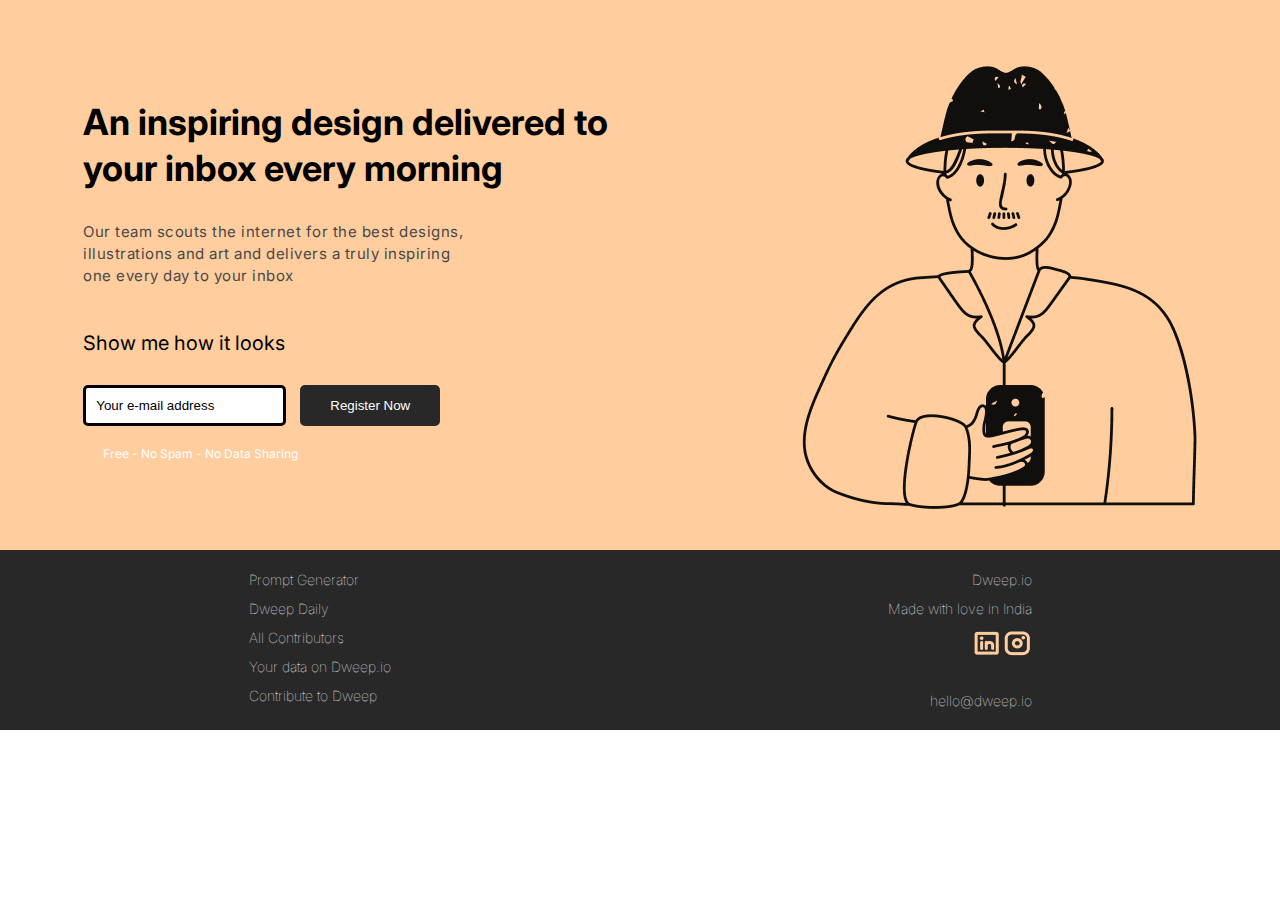
<file: Micro Project 1/index.html>
<!DOCTYPE html>
<html lang="en">
<head>
    <meta charset="UTF-8">
    <meta name="viewport" content="width=device-width, initial-scale=1.0">
    <title>Document</title>
    <link rel="stylesheet" href="style.css">
    <link href="https://fonts.googleapis.com/css2?family=Inter:wght@700&display=swap" rel="stylesheet">

</head>
<body>
        <div class="top">
            <div class="innertop">
                <div>
                    <div class="main">
                        <p>An inspiring design delivered to</p>
                        <p>your inbox every morning</p> 
                    </div>
                    <div class="content">
                        <p>Our team scouts the internet for the best designs,</p> 
                        <p>illustrations and art and delivers a truly inspiring</p>
                        <p>one every day to your inbox</p>
                    </div>
                </div>
                <div>
                    <p class="small">Show me how it looks</p>

                    <form action="">
                        <input type="text" value="Your e-mail address">
                        <button>Register Now</button>
                    </form>

                    <div class="note">Free - No Spam - No Data Sharing</div>
                </div>
            </div>
            <div class="image">
                <img src="dweep io 1.png" alt="">
            </div>
        </div>
        <footer>
            <div class="left">
                <ul>
                    <li>Prompt Generator</li>
                    <li>Dweep Daily</li>
                    <li>All Contributors</li>
                    <li>Your data on Dweep.io</li>
                    <li>Contribute to Dweep</li>
                </ul>
            </div>
                <div class="right">
                    <ul>
                        <li>Dweep.io</li>
                        <li>Made with love in India</li>
                        <li><img src="LinkedinLogo.png" alt=""><img src="InstagramLogo.png" alt=""></li>
                        <br>
                        <li>hello@dweep.io</li>
                    </ul>
                </div>
        </footer>
</body>
</html>
</file>
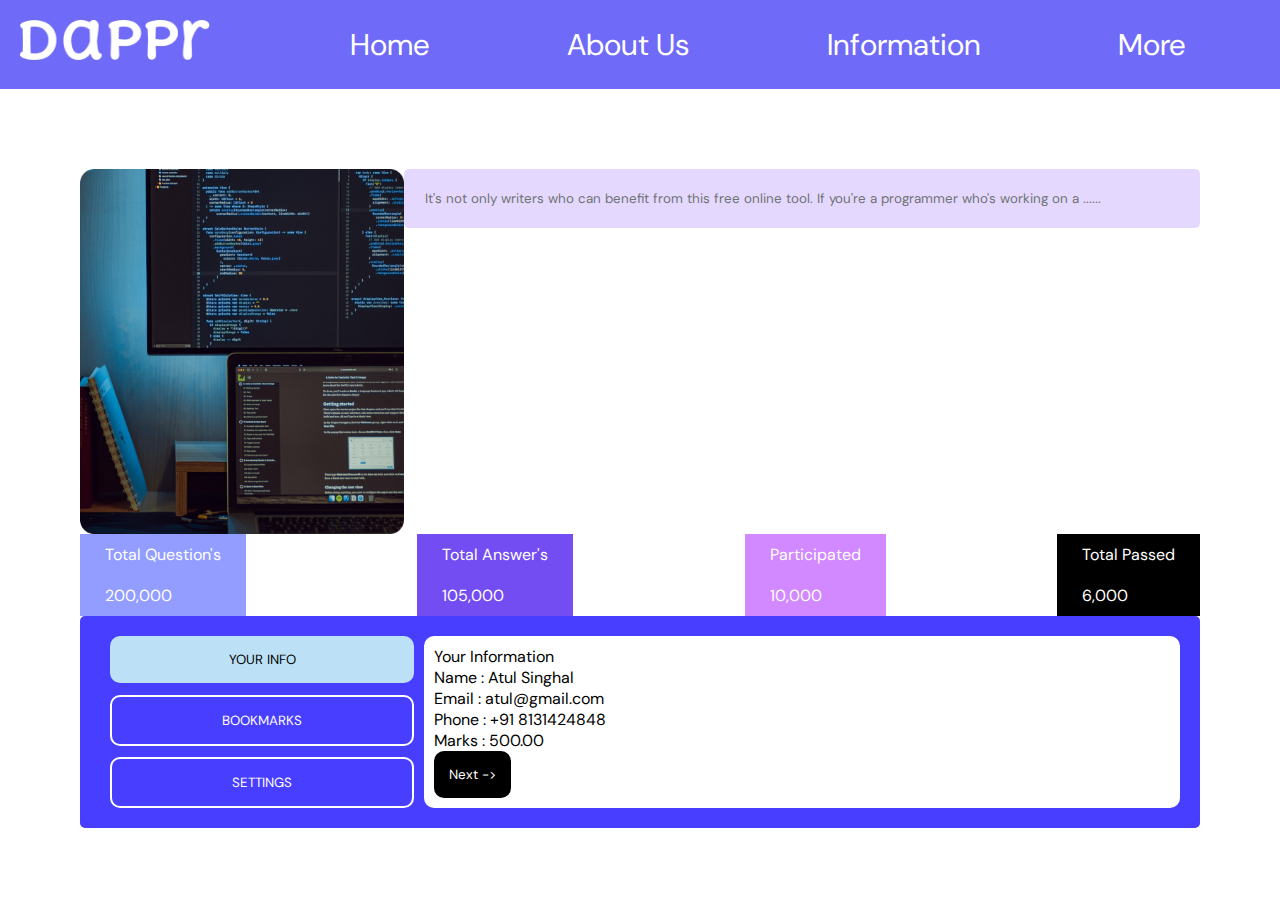
<file: Micro Project 2/index.html>
<!DOCTYPE html>
<html lang="en">
<head>
    <meta charset="UTF-8">
    <meta name="viewport" content="width=device-width, initial-scale=1.0">
    <title>Document</title>
    <link rel="stylesheet" href="style.css">
    <link href="https://fonts.googleapis.com/css2?family=DM Sans:wght@700&display=swap" rel="stylesheet">
</head>
<body>
    <div class="navbar">
        <div class = "navimage">
            <img src="dappr.png" alt="">
        </div>
        <div class="navtitle">
            <div>
                <p>Home</p>
            </div>
            <div>
                <p>About Us</p>
            </div>
            <div>
                <p>Information</p>
            </div>
            <div>
                <p>More</p>
            </div>
        </div>
    </div>

    <div class = "main">
        <div class="bodywithimage">
            <div>
                <img src="top-image.png" alt="" class="imageclass">
            </div>
            <div class="bodywithoutimage">
                <form action="">
                    <input type="text" id="formtext" value="It's not only writers who can benefit from this free online tool. If you're a programmer who's working on a ......">
                </form>
            </div>
        </div>
        <div class="fourtabs">
            <div class="tab1">
                <p>Total Question's</p>
                <p>200,000</p>
            </div>
            <div class="tab2">
                <p>Total Answer's</p>
                <p>105,000</p>
            </div>
            <div class="tab3">
                <p>Participated</p>
                <p>10,000</p>
            </div>
            <div class="tab4">
                <p>Total Passed</p>
                <p>6,000</p>
            </div>
        </div>
        <div class="bodywithform">
            <div class="buttonstack">
                <button class="selected">YOUR INFO</button>
                <button class="notselected">BOOKMARKS</button>
                <button class="notselected">SETTINGS</button>
            </div>
            <div class="formstack">
                <p>Your Information</p>
                <p>Name : Atul Singhal</p>
                <p>Email : atul@gmail.com</p>
                <p>Phone : +91 8131424848</p>
                <p>Marks : 500.00</p>

                <button class="next">Next -></button>
            </div>
        </div>
    </div>
</body>
</html>
</file>
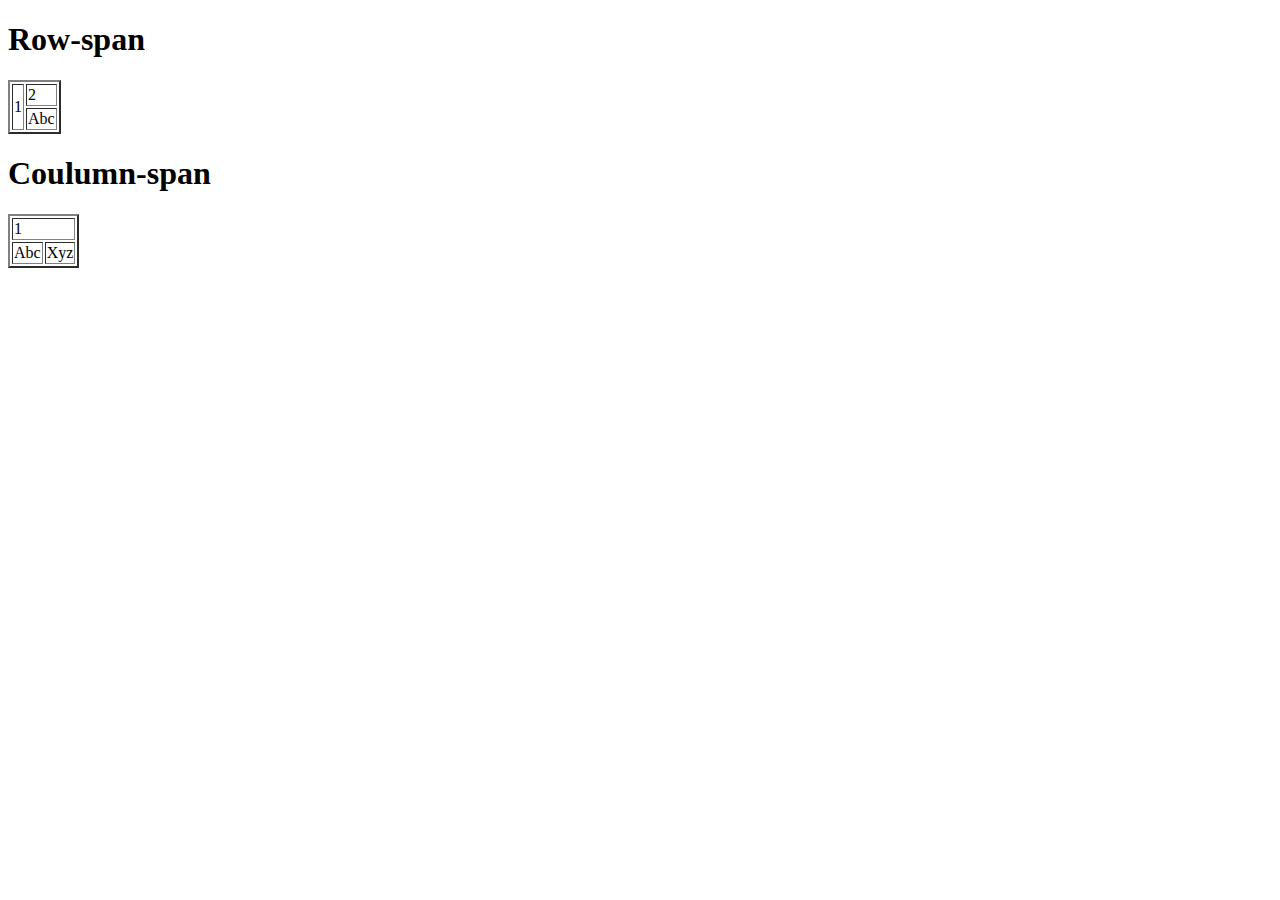
<file: html/practice.html>
<!DOCTYPE html>
<html lang="en">
<head>
    <meta charset="UTF-8">
    <meta name="viewport" content="width=device-width, initial-scale=1.0">
    <title>Document</title>
</head>
<body>
    <h1>Row-span</h1>
    <table border = 2>
        <tr>
            <td rowspan = 2>1</td>
            <td>2</td>
        </tr>
        <tr>
            <td>Abc</td>
        </tr>
    </table>
    <h1>Coulumn-span</h1>
    <table border = 2>
        <tr>
            <td colspan = 2>1</td>
        </tr>
        <tr>
            <td>Abc</td>
            <td>Xyz</td>
        </tr>
    </table>
</body>
</html>
</file>
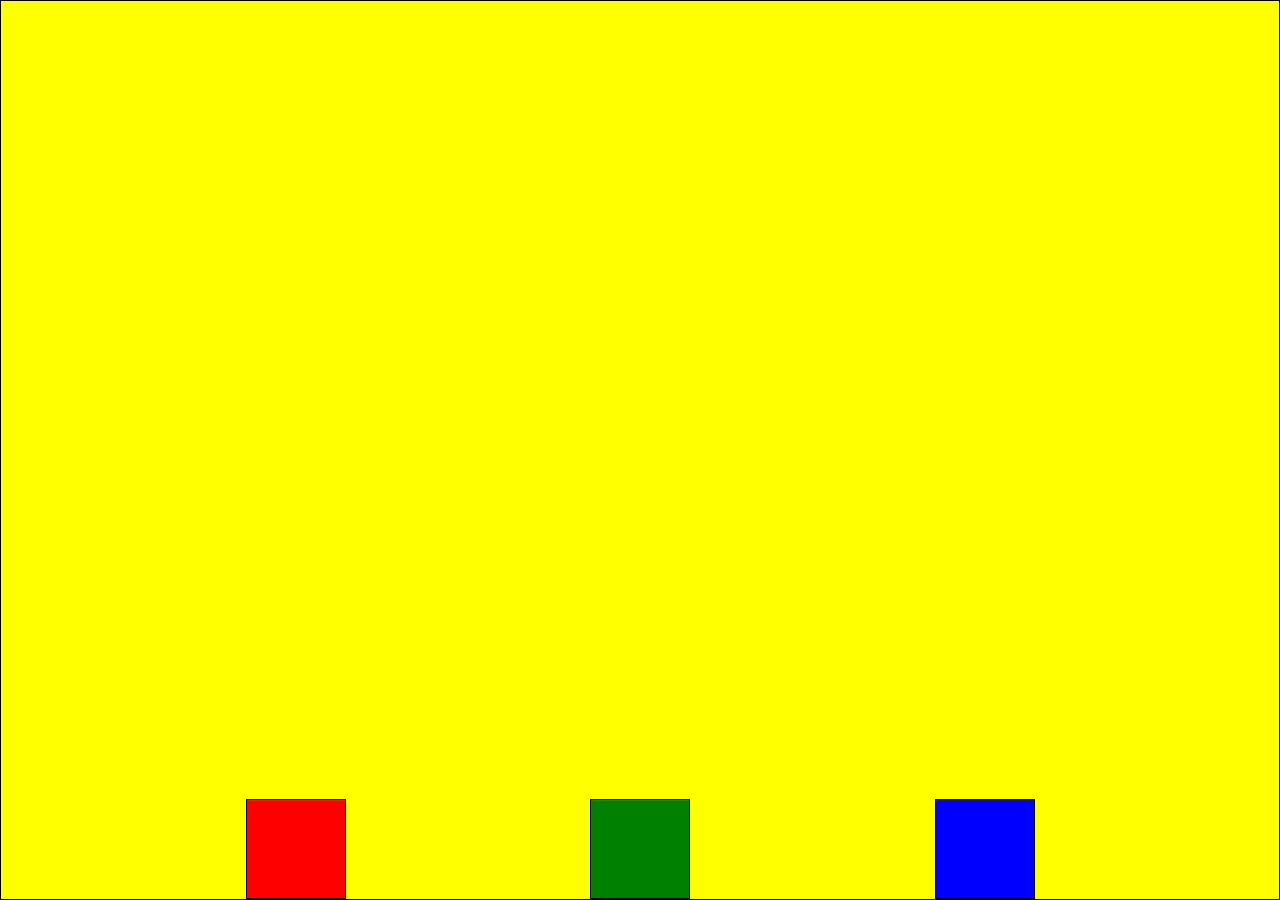
<file: practice/flexbox.html>
<!DOCTYPE html>
<html lang="en">
<head>
    <meta charset="UTF-8">
    <meta name="viewport" content="width=device-width, initial-scale=1.0">
    <title>Document</title>
    <link rel="stylesheet" href="flexbox.css">
</head>
<body>
    <div class = 'container'>
        <div class = 'item' id = 'item1'></div>
        <div class = 'item' id = 'item2'></div>
        <div class = 'item' id = 'item3'></div>
    </div>
</body>
</html>
</file>
<file: Micro Project 1/style.css>
* {
    margin : 0;
    padding : 0;
    box-sizing: border-box;
    
}

body {
  font-family: 'Inter', sans-serif;

}

.top{
    font-style: Inter;
    display: flex;
    background-color: #FFCD9E;
    justify-content: space-around;
    text-align: left;
}

.innertop{
    display: flex;
    flex-direction: column;
    justify-content: space-around;
    margin: 5%;

}

p{
    padding: 5px 0px 5px 0px;
}

.main{
    font-weight: 700;
    font-size: 36px;
    line-height: 36px;
    text-decoration: #282828;
    padding: 20px 0px 20px 0px;
}

.content{
    padding: 10px 0px 10px 0px;
    font-size: 15px;
    font: weight 20px;
    line-height: 12px;
    color: #484848;
    letter-spacing: 0.5px;
}

.note{
    font-size: 12px;
    color: #fff;
    font-weight: 25px;
    padding: 10px 20px 10px 20px;
}

.small{
    font-size: 20px;

}

input{
    padding: 10px;
    border-radius: 5px;
    border-width: 3px;
    border-color: black;
    border-style: solid;
    text-decoration-color: #888888;
}

.image{
    height:550px;
    width: 550px;
}

form{
    padding: 25px 0px 10px 0px;
}

button{
    border-color: #282828;
    border-radius: 5px;
    border-width: 14px;
    padding: 13px 30px 13px 30px;
    background-color: #282828;
    color: #fff;
    box-shadow: none;
    border-style: none;
    margin-left: 10px;
}


footer{
    display:flex;
    background-color: #282828;
    justify-content: space-around;
    color: #fff;

}


li{
    font-weight: 100;
    font-size: 14px;
    list-style-type: none;
    padding: 6px;
}

.left, .right{
    margin:15px;
}

.right{
    text-align: right;
}
</file>
<file: Micro Project 2/style.css>
* {
    margin: 0;
    padding: 0;
    box-sizing: border-box;  
    font-family: 'DM Sans', sans-serif;
}

.top{
    display: flex;
}

.navbar{
    background-color: #6F6AF7;
    color: #fff;
    display: flex;
    justify-content: space-around;

}

.navimage{
    width: 20%;
}

.navtitle{
    width: 80%;
    font-weight: 50px;
    font-size: 30px;
    display: flex;
    justify-content: space-around;
    padding: 25px;
}

.navimage img{
    padding: 20px;
    height: 90%;
    width: 90%;
}

input{
    padding: 20px;
    background-color: #E5D8FF;
    color: #6F7373;
    border-style: none;
    box-sizing: border-box;
    width:100%;
    height:100%;
}

.main{
    margin:80px;
}

.bodywithimage{
    display: flex;
    justify-content: space-between;
}

.bodywithoutimage{
    height:100%;
    width: 100%;
    margin-bottom: 10px;
    border: 1px solid #E5D8FF;
    border-radius: 5px;
    box-sizing: border-box;

}

.bodywithimage img{
    width: 100%;
    height: 100%;
}

.tab1{
    background-color: #929DFF;
}

.tab2{
    background-color: #734CF2;
}

.tab3{
    background-color: #D288FF;
}

.tab4{
    background-color: #000;
}

.fourtabs{
    display: flex;
    justify-content: space-between;
    color: #fff;
}

.fourtabs p{
    border-color: #000;
    padding: 10px 25px 10px 25px;
    text-align: left;
    border-radius: 10px;
    border-width: 5px;
}

.bodywithform{
    display:flex;
    justify-content: space-between;
    flex-direction: row;
    background-color: #483EFF;
    padding: 20px;
    border-color: #483EFF;
    border-width: 10px;
    border-radius: 5px;
}

.buttonstack{
    display: flex;
    justify-content: space-between;
    flex-direction: column;
    width:30%;
    padding:0px 10px;
}

.formstack{
    width:70%;
    background-color: #fff;
    padding:10px;
    border-radius: 10px;;
}

.next{
    position: relative;
}

button{
    border-radius: 10px;
    padding: 15px;
    border-style: none;
}

.selected{
    background-color: #BCE0F6;
    border-color: #BCE0F6;
    border-style: none;
}

.notselected{
    background-color: #483EFF;
    border-color: #fff;
    border-style: solid;
    color:#fff;
}

.next{
    background-color: #000;
    color:#fff;
}
</file>
<file: practice/flexbox.css>
*{
    margin : 0;
    padding: 0;
    box-sizing: border-box;
}

.container{
    height : 100vh;
    width: 100vw;
    border: 1px solid black;
    background-color: yellow;

    display: flex;
    justify-content: space-evenly;
    flex-direction: row;
    align-items: end;
}

.item{
    height: 100px;
    width: 100px;
    border: 1px solid black;
}

#item1{
    background-color: red;
}

#item2{
    background-color: green;
}

#item3{
    background-color: blue;
}
</file>
